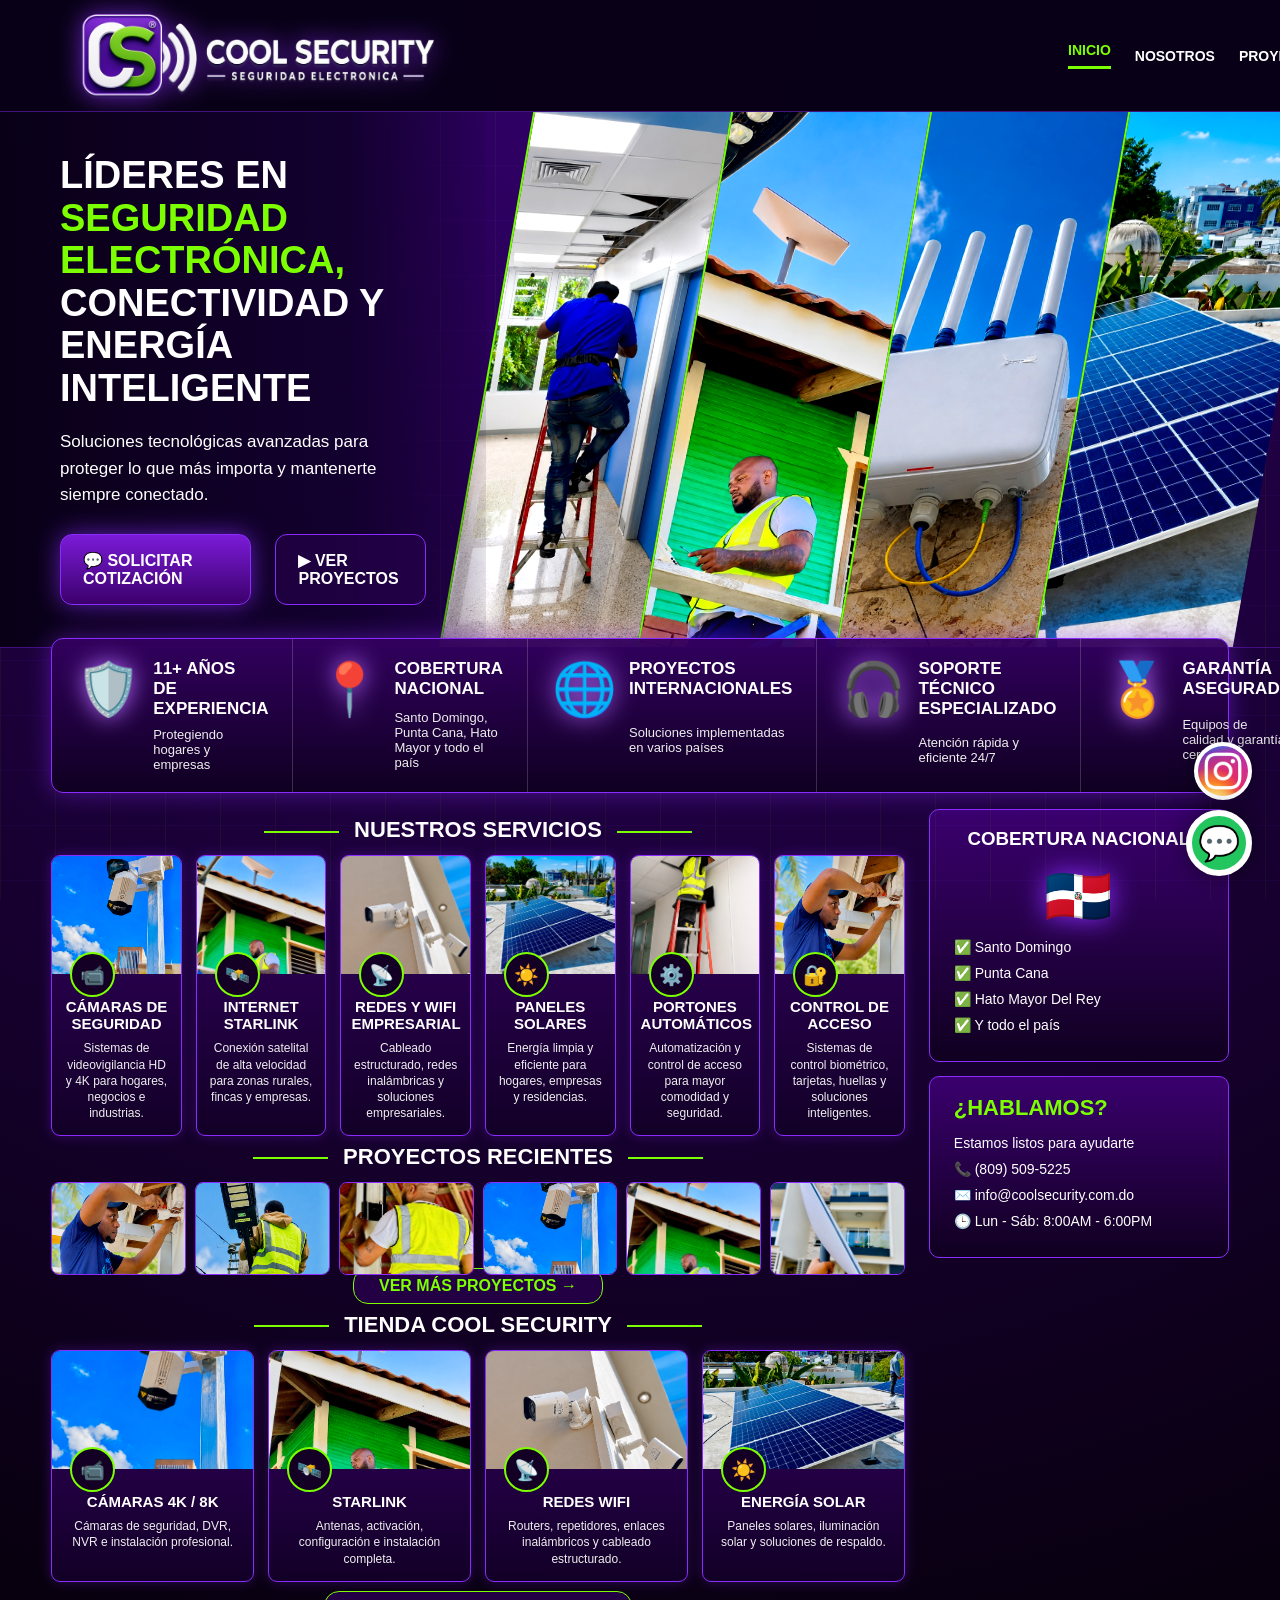
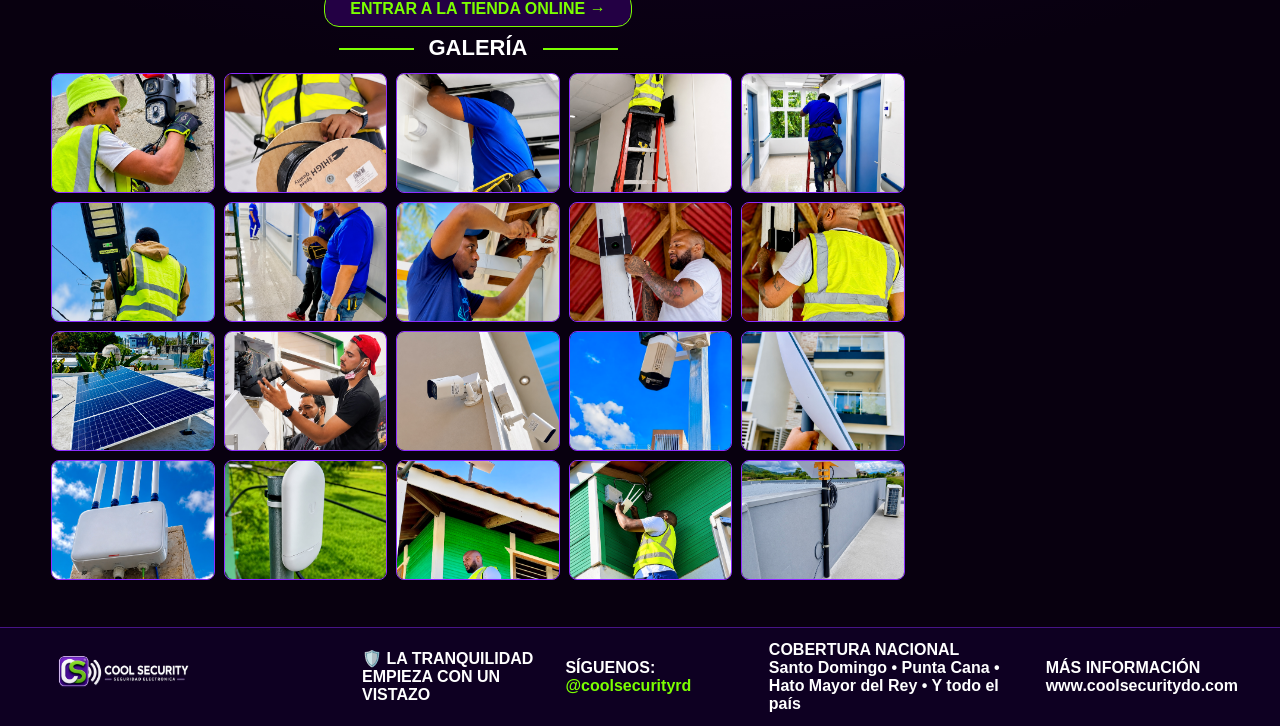
<file: index.html>
<!DOCTYPE html>
<html lang="es">
<head>
  <meta charset="UTF-8" />
  <meta name="viewport" content="width=device-width, initial-scale=1.0" />
  <title>COOL SECURITY | Seguridad Electrónica</title>
  <link rel="stylesheet" href="estilos.css" />
</head>
<body>
  <header class="topbar" id="inicio">
    <div class="brand">
      <img src="assets/logo-cool-security.png" alt="COOL SECURITY" />
    </div>
    <nav>
      <a class="active" href="#inicio">INICIO</a>
      <a href="#nosotros">NOSOTROS</a>
      <a href="#proyectos">PROYECTOS</a>
      <a href="tienda.html">TIENDA</a>
      <a href="#galeria">GALERÍA</a>
      <a href="#contacto">CONTACTO</a>
    </nav>
    <div class="social">
      <a href="https://instagram.com/coolsecurityrd" target="_blank" aria-label="Instagram COOL SECURITY">
        <img src="assets/instagram.png" alt="Instagram">
      </a>
    </div>
    <a class="phone" href="https://wa.me/18095095225">☎ (809) 509-5225</a>
  </header>

  <main>
    <section class="hero">
      <div class="hero-copy">
        <h1>LÍDERES EN<br><span>SEGURIDAD ELECTRÓNICA,</span><br>CONECTIVIDAD Y<br>ENERGÍA INTELIGENTE</h1>
        <p>Soluciones tecnológicas avanzadas para proteger lo que más importa y mantenerte siempre conectado.</p>
        <div class="actions">
          <a class="btn primary" href="https://wa.me/18095095225">💬 SOLICITAR COTIZACIÓN</a>
          <a class="btn secondary" href="#proyectos">▶ VER PROYECTOS</a>
        </div>
      </div>
      <div class="hero-collage">
        <div class="hero-img main" style="background-image:url('assets/gallery/proyecto-05.jpg')"></div>
        <div class="hero-img small" style="background-image:url('assets/gallery/proyecto-18.jpg')"></div>
        <div class="hero-img small" style="background-image:url('assets/gallery/proyecto-16.jpg')"></div>
        <div class="hero-img small" style="background-image:url('assets/gallery/proyecto-11.jpg')"></div>
      </div>
    </section>

    <section class="stats" id="nosotros">
      <div><strong>🛡️</strong><h3>11+ AÑOS<br>DE EXPERIENCIA</h3><p>Protegiendo hogares y empresas</p></div>
      <div><strong>📍</strong><h3>COBERTURA<br>NACIONAL</h3><p>Santo Domingo, Punta Cana, Hato Mayor y todo el país</p></div>
      <div><strong>🌐</strong><h3>PROYECTOS<br>INTERNACIONALES</h3><p>Soluciones implementadas en varios países</p></div>
      <div><strong>🎧</strong><h3>SOPORTE TÉCNICO<br>ESPECIALIZADO</h3><p>Atención rápida y eficiente 24/7</p></div>
      <div><strong>🏅</strong><h3>GARANTÍA<br>ASEGURADA</h3><p>Equipos de calidad y garantía certificada</p></div>
    </section>

    <section class="content-grid">
      <div>
        <h2 id="servicios"><span></span>NUESTROS SERVICIOS<span></span></h2>
        <div class="services">
          <article><img src="assets/gallery/proyecto-14.jpg"><i>📹</i><h3>CÁMARAS DE SEGURIDAD</h3><p>Sistemas de videovigilancia HD y 4K para hogares, negocios e industrias.</p></article>
          <article><img src="assets/gallery/proyecto-18.jpg"><i>🛰️</i><h3>INTERNET STARLINK</h3><p>Conexión satelital de alta velocidad para zonas rurales, fincas y empresas.</p></article>
          <article><img src="assets/gallery/proyecto-13.jpg"><i>📡</i><h3>REDES Y WIFI EMPRESARIAL</h3><p>Cableado estructurado, redes inalámbricas y soluciones empresariales.</p></article>
          <article><img src="assets/gallery/proyecto-11.jpg"><i>☀️</i><h3>PANELES SOLARES</h3><p>Energía limpia y eficiente para hogares, empresas y residencias.</p></article>
          <article><img src="assets/gallery/proyecto-04.jpg"><i>⚙️</i><h3>PORTONES AUTOMÁTICOS</h3><p>Automatización y control de acceso para mayor comodidad y seguridad.</p></article>
          <article><img src="assets/gallery/proyecto-08.jpg"><i>🔐</i><h3>CONTROL DE ACCESO</h3><p>Sistemas de control biométrico, tarjetas, huellas y soluciones inteligentes.</p></article>
        </div>

        <h2 id="proyectos"><span></span>PROYECTOS RECIENTES<span></span></h2>
        <div class="projects">
          <img src="assets/gallery/proyecto-08.jpg">
          <img src="assets/gallery/proyecto-06.jpg">
          <img src="assets/gallery/proyecto-10.jpg">
          <img src="assets/gallery/proyecto-14.jpg">
          <img src="assets/gallery/proyecto-18.jpg">
          <img src="assets/gallery/proyecto-15.jpg">
        </div>
        <a class="more" href="#contacto">VER MÁS PROYECTOS →</a>

        <h2 id="tienda"><span></span>TIENDA COOL SECURITY<span></span></h2>
        <div class="services tienda-grid">
          <article><img src="assets/gallery/proyecto-14.jpg"><i>📹</i><h3>CÁMARAS 4K / 8K</h3><p>Cámaras de seguridad, DVR, NVR e instalación profesional.</p></article>
          <article><img src="assets/gallery/proyecto-18.jpg"><i>🛰️</i><h3>STARLINK</h3><p>Antenas, activación, configuración e instalación completa.</p></article>
          <article><img src="assets/gallery/proyecto-13.jpg"><i>📡</i><h3>REDES WIFI</h3><p>Routers, repetidores, enlaces inalámbricos y cableado estructurado.</p></article>
          <article><img src="assets/gallery/proyecto-11.jpg"><i>☀️</i><h3>ENERGÍA SOLAR</h3><p>Paneles solares, iluminación solar y soluciones de respaldo.</p></article>
        </div>
        <a class="more" href="tienda.html">ENTRAR A LA TIENDA ONLINE →</a>

        <h2 id="galeria"><span></span>GALERÍA<span></span></h2>
        <div class="projects galeria-grid">
          <img src="assets/gallery/proyecto-01.jpg">
          <img src="assets/gallery/proyecto-02.jpg">
          <img src="assets/gallery/proyecto-03.jpg">
          <img src="assets/gallery/proyecto-04.jpg">
          <img src="assets/gallery/proyecto-05.jpg">
          <img src="assets/gallery/proyecto-06.jpg">
          <img src="assets/gallery/proyecto-07.jpg">
          <img src="assets/gallery/proyecto-08.jpg">
          <img src="assets/gallery/proyecto-09.jpg">
          <img src="assets/gallery/proyecto-10.jpg">
          <img src="assets/gallery/proyecto-11.jpg">
          <img src="assets/gallery/proyecto-12.jpg">
          <img src="assets/gallery/proyecto-13.jpg">
          <img src="assets/gallery/proyecto-14.jpg">
          <img src="assets/gallery/proyecto-15.jpg">
          <img src="assets/gallery/proyecto-16.jpg">
          <img src="assets/gallery/proyecto-17.jpg">
          <img src="assets/gallery/proyecto-18.jpg">
          <img src="assets/gallery/proyecto-19.jpg">
          <img src="assets/gallery/proyecto-20.jpg">
        </div>
      </div>

      <aside>
        <div class="coverage">
          <h3>COBERTURA NACIONAL</h3>
          <div class="map">🇩🇴</div>
          <p>✅ Santo Domingo</p>
          <p>✅ Punta Cana</p>
          <p>✅ Hato Mayor Del Rey</p>
          <p>✅ Y todo el país</p>
        </div>

        <div class="contact" id="contacto">
          <h3>¿HABLAMOS?</h3>
          <p>Estamos listos para ayudarte</p>
          <p>📞 (809) 509-5225</p>
          <p>✉️ info@coolsecurity.com.do</p>
          <p>🕒 Lun - Sáb: 8:00AM - 6:00PM</p>
        </div>
      </aside>
    </section>
  </main>

  <footer>
    <img src="assets/logo-cool-security.png" alt="COOL SECURITY">
    <div>🛡️ LA TRANQUILIDAD EMPIEZA CON UN VISTAZO</div>
    <div>SÍGUENOS: <a href="https://instagram.com/coolsecurityrd" target="_blank">@coolsecurityrd</a></div>
    <div>COBERTURA NACIONAL<br>Santo Domingo • Punta Cana • Hato Mayor del Rey • Y todo el país</div>
    <div>MÁS INFORMACIÓN<br>www.coolsecuritydo.com</div>
  </footer>

  <a class="instagram-float" href="https://instagram.com/coolsecurityrd" target="_blank" aria-label="Instagram COOL SECURITY"><img src="assets/instagram.png" alt="Instagram"></a>
  <a class="whatsapp" href="https://wa.me/18095095225">💬</a>
  <script src="script.js"></script>
</body>
</html>
</file>
<file: estilos.css>
:root{
  --purple:#26004b;
  --purple2:#10001f;
  --green:#7cff00;
  --line:#8b2cff;
  --white:#ffffff;
}
*{box-sizing:border-box}
body{
  margin:0;
  font-family:Arial, Helvetica, sans-serif;
  background: radial-gradient(circle at 50% 0%, #33006d, #08000f 70%);
  color:white;
}
body:before{
  content:"";
  position:fixed;inset:0;
  background:
    linear-gradient(90deg, rgba(124,255,0,.05) 1px, transparent 1px),
    linear-gradient(rgba(139,44,255,.05) 1px, transparent 1px);
  background-size:55px 55px;
  pointer-events:none;
}
.topbar{
  height:112px;
  padding:8px 36px;
  display:flex;
  align-items:center;
  gap:32px;
  background:rgba(8,0,20,.96);
  border-bottom:1px solid rgba(139,44,255,.45);
  position:relative;
  z-index:2;
}
.brand{width:1000px;flex-shrink:0}
.brand img{
    height:190px;
    width:auto;
    max-width:1250px;
    object-fit:contain;
    display:block;
    filter:drop-shadow(0 0 12px rgba(139,44,255,.7));
   margin-top:30px;
}
nav{display:flex;gap:24px;align-items:center;flex:1;justify-content:center}
nav a{color:white;text-decoration:none;font-weight:700;font-size:14px;white-space:nowrap}
nav a.active{color:var(--green);border-bottom:3px solid var(--green);padding-bottom:8px}
.social{font-weight:800;font-size:22px;white-space:nowrap}
.phone{
  text-decoration:none;color:white;font-weight:800;font-size:20px;
  border:1px solid var(--line);border-radius:10px;padding:12px 22px;
  background:linear-gradient(180deg,#6413ad,#2a004f);
  box-shadow:0 0 18px rgba(139,44,255,.65);
  white-space:nowrap;
}
.hero{
  min-height:405px;
  display:grid;
  grid-template-columns: 38% 62%;
  position:relative;
  overflow:hidden;
  border-bottom:1px solid rgba(139,44,255,.35);
}
.hero-copy{
  padding:42px 60px;
  background:linear-gradient(90deg, rgba(9,0,22,.98) 0%, rgba(18,0,45,.93) 72%, rgba(18,0,45,.1));
  z-index:1;
}
.hero h1{font-size:38px;line-height:1.12;margin:0 0 20px;font-weight:900}
.hero h1 span{color:var(--green)}
.hero p{font-size:17px;line-height:1.55;max-width:560px}
.actions{display:flex;gap:24px;margin-top:26px}
.btn{
  color:white;text-decoration:none;font-weight:800;border-radius:12px;
  padding:16px 22px;border:1px solid var(--line);
}
.primary{background:linear-gradient(180deg,#7b1bd8,#3b006b);box-shadow:0 0 24px rgba(139,44,255,.65)}
.secondary{background:rgba(40,0,80,.55)}
.hero-collage{
  position:relative;
  display:grid;
  grid-template-columns: repeat(4,1fr);
  gap:0;
  transform:skewX(-10deg);
  margin-right:-90px;
}
.hero-img{
  background-size:cover;background-position:center;
  min-height:405px;
  border-left:2px solid var(--green);
  filter:contrast(1.08) saturate(1.1);
}
.stats{
  width:92%;
  margin: -10px auto 16px;
  display:grid;
  grid-template-columns:repeat(5,1fr);
  border:1px solid var(--line);
  border-radius:12px;
  background:linear-gradient(180deg,rgba(51,0,96,.95),rgba(15,0,32,.95));
  box-shadow:0 0 25px rgba(139,44,255,.45);
  position:relative;
  z-index:2;
}
.stats div{padding:20px 24px;border-right:1px solid rgba(255,255,255,.18);display:grid;grid-template-columns:65px 1fr;column-gap:12px}
.stats div:last-child{border-right:0}
.stats strong{font-size:52px;filter:drop-shadow(0 0 12px #b56cff);grid-row:span 2}
.stats h3{font-size:17px;margin:0 0 8px}
.stats p{font-size:13px;margin:0;color:#eee}
.content-grid{
  width:92%;
  margin:0 auto 22px;
  display:grid;
  grid-template-columns:1fr 300px;
  gap:24px;
}
h2{text-align:center;margin:8px 0 12px;font-size:22px}
h2 span{display:inline-block;width:75px;height:2px;background:var(--green);vertical-align:middle;margin:0 15px}
.services{
  display:grid;
  grid-template-columns:repeat(6,1fr);
  gap:14px;
}
article{
  border:1px solid var(--line);
  border-radius:9px;
  overflow:hidden;
  background:linear-gradient(180deg,#350063,#120027);
  min-height:230px;
  position:relative;
  box-shadow:0 0 13px rgba(139,44,255,.28);
}
article img{width:100%;height:118px;object-fit:cover;display:block}
article i{
  position:absolute;top:96px;left:18px;
  width:45px;height:45px;border-radius:50%;
  border:2px solid var(--green);
  background:#140025;
  display:flex;align-items:center;justify-content:center;
  font-style:normal;font-size:20px;color:var(--green);
}
article h3{font-size:15px;text-align:center;margin:24px 10px 8px}
article p{font-size:12px;text-align:center;line-height:1.35;margin:0 12px 14px;color:#eee}
.projects{display:grid;grid-template-columns:repeat(6,1fr);gap:9px}
.projects img{width:100%;height:93px;object-fit:cover;border-radius:8px;border:1px solid var(--line)}
.more{
  display:block;width:max-content;margin:-7px auto 0;
  color:var(--green);text-decoration:none;font-weight:900;
  border:1px solid var(--green);border-radius:15px;padding:8px 25px;
  background:#230044;
}
aside{display:flex;flex-direction:column;gap:14px}
.coverage,.contact{
  border:1px solid var(--line);
  border-radius:10px;
  background:linear-gradient(180deg,#3a006e,#100020);
  padding:18px 24px;
  min-height:170px;
}
.coverage h3,.contact h3{margin:0 0 14px;text-align:center}
.contact h3{color:var(--green);font-size:22px;text-align:left}
.map{text-align:center;font-size:55px;filter:drop-shadow(0 0 14px #8b2cff)}
.coverage p,.contact p{font-size:14px;margin:10px 0}
footer{
  min-height:90px;
  display:grid;
  grid-template-columns:300px 1fr 1fr 1.4fr 1fr;
  gap:20px;align-items:center;
  padding:13px 42px;
  background:rgba(15,0,35,.95);
  border-top:1px solid rgba(139,44,255,.45);
  font-weight:700;
}
footer img{height:70px;max-width:290px;object-fit:contain}
.whatsapp{
  position:fixed;right:28px;bottom:24px;
  width:66px;height:66px;border-radius:50%;
  background:#22c55e;color:white;text-decoration:none;
  display:flex;align-items:center;justify-content:center;
  font-size:34px;border:6px solid white;z-index:5;
  box-shadow:0 0 25px rgba(0,0,0,.5);
}

@media(max-width:1250px){
  .brand{width:300px}
  .brand img{height:82px;max-width:300px}
  .topbar{height:auto;gap:14px}
  nav{gap:14px}
  .phone{font-size:16px;padding:10px 14px}
}
@media(max-width:1000px){
  .topbar{height:auto;flex-wrap:wrap;padding:14px}
  .brand{width:100%}
  .brand img{height:95px;margin:auto}
  nav{order:3;width:100%;flex-wrap:wrap;gap:14px}
  .hero{grid-template-columns:1fr}
  .hero-collage{display:none}
  .stats{grid-template-columns:1fr}
  .stats div{border-right:0;border-bottom:1px solid rgba(255,255,255,.16)}
  .content-grid{grid-template-columns:1fr}
  .services{grid-template-columns:repeat(2,1fr)}
  .projects{grid-template-columns:repeat(2,1fr)}
  footer{grid-template-columns:1fr;text-align:center}
}

html{scroll-behavior:smooth;overflow-x:hidden}
body{overflow-x:hidden}
.topbar{max-width:100%;overflow:hidden}
.social{display:flex;align-items:center;justify-content:center}
.social a{display:flex;align-items:center;justify-content:center}
.social img{width:34px;height:34px;object-fit:contain;display:block}
.phone{flex-shrink:0}
.hero-collage{max-width:100%}
.contact a, footer a{color:var(--green);text-decoration:none;font-weight:900}
.tienda-grid{grid-template-columns:repeat(4,1fr);margin-bottom:16px}
.galeria-grid{grid-template-columns:repeat(5,1fr);margin-bottom:25px}
.galeria-grid img{height:120px}
.instagram-float{
  position:fixed;right:28px;bottom:100px;
  width:58px;height:58px;border-radius:50%;
  background:white;text-decoration:none;
  display:flex;align-items:center;justify-content:center;
  z-index:5;box-shadow:0 0 25px rgba(0,0,0,.5);
  overflow:hidden;border:4px solid white;
}
.instagram-float img{width:100%;height:100%;object-fit:cover}
@media(max-width:1250px){
  .topbar{gap:12px;padding:8px 14px}
  nav{gap:12px}
  nav a{font-size:13px}
  .social img{width:30px;height:30px}
}
@media(max-width:1000px){
  .tienda-grid{grid-template-columns:repeat(2,1fr)}
  .galeria-grid{grid-template-columns:repeat(2,1fr)}
}
</file>
